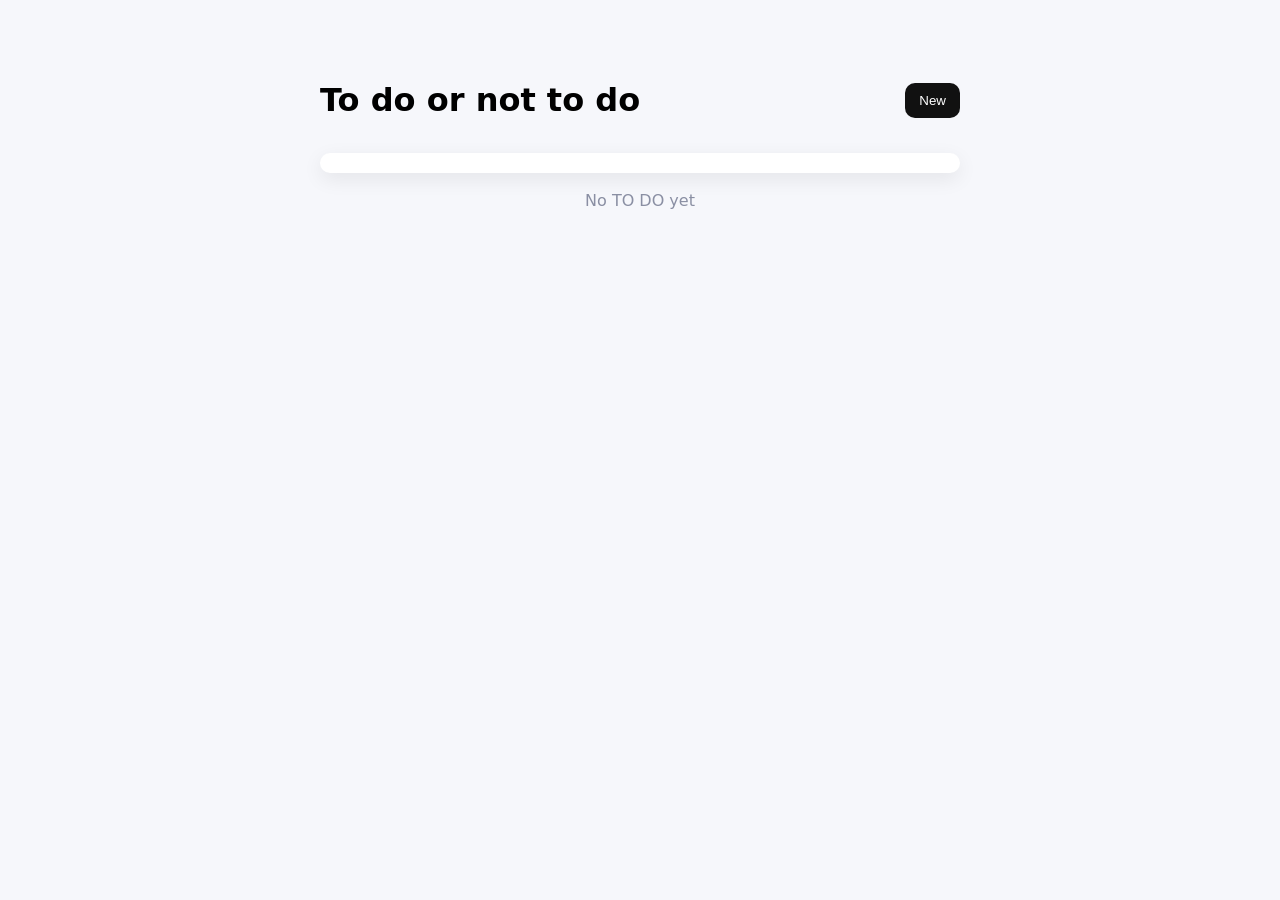
<file: cell03/ex03/index.html>
<!DOCTYPE html>
<html lang="en">

<head>
  <meta charset="UTF-8" />
  <title>To do or not to do</title>
  <style>
    body {
      font-family: system-ui, Arial, sans-serif;
      margin: 0;
      background: #f6f7fb
    }

    .wrap {
      max-width: 640px;
      margin: 60px auto;
      padding: 0 16px
    }

    header {
      display: flex;
      justify-content: space-between;
      align-items: center;
      margin-bottom: 12px
    }

    #newBtn {
      padding: 10px 14px;
      border: 0;
      border-radius: 10px;
      background: #111;
      color: #fff;
      cursor: pointer
    }

    #ft_list {
      background: #fff;
      border-radius: 12px;
      box-shadow: 0 6px 20px rgba(0, 0, 0, .08);
      padding: 10px
    }

    .todo {
      padding: 12px 14px;
      border-radius: 10px;
      border: 1px solid #e6e7ef;
      margin: 8px 0;
      background: #fff;
      cursor: pointer
    }

    .empty {
      color: #8a8fa3;
      text-align: center;
      margin: 18px 0
    }
  </style>
</head>

<body>
  <div class="wrap">
    <header>
      <h1>To do or not to do</h1>
      <button id="newBtn" type="button">New</button>
    </header>

    <!-- container required by the subject -->
    <div id="ft_list"></div>
    <p id="emptyHint" class="empty" hidden>No TO DO yet</p>
  </div>

  <script src="todo.js"></script>
</body>

</html>
</file>
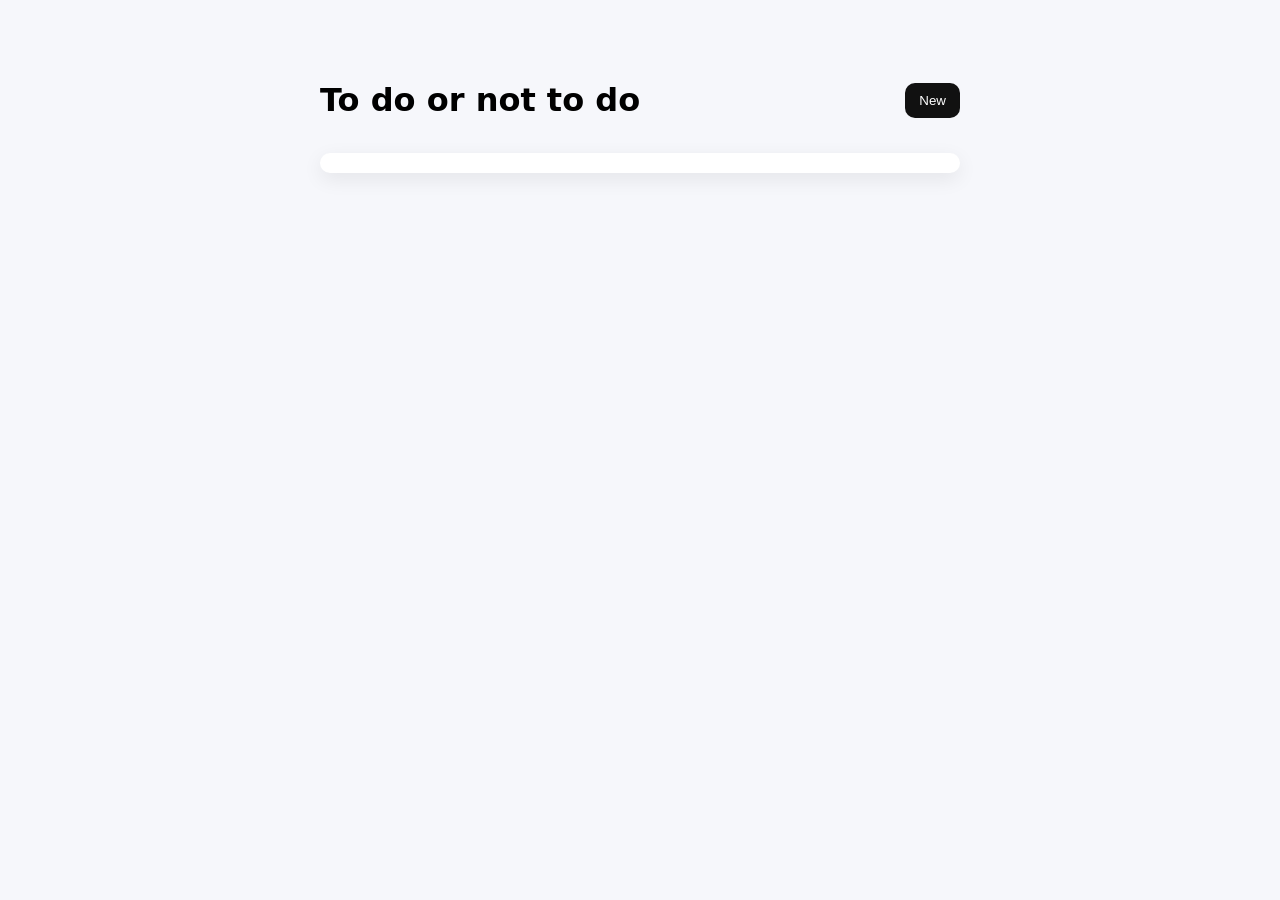
<file: cell03/ex04/ex03bis/index.html>
<!DOCTYPE html>
<html lang="en">

<head>
  <meta charset="UTF-8" />
  <title>To do or not to do</title>
  <style>
    body {
      font-family: system-ui, Arial, sans-serif;
      margin: 0;
      background: #f6f7fb
    }

    .wrap {
      max-width: 640px;
      margin: 60px auto;
      padding: 0 16px
    }

    header {
      display: flex;
      justify-content: space-between;
      align-items: center;
      margin-bottom: 12px
    }

    #newBtn {
      padding: 10px 14px;
      border: 0;
      border-radius: 10px;
      background: #111;
      color: #fff;
      cursor: pointer
    }

    #ft_list {
      background: #fff;
      border-radius: 12px;
      box-shadow: 0 6px 20px rgba(0, 0, 0, .08);
      padding: 10px
    }

    .todo {
      padding: 12px 14px;
      border-radius: 10px;
      border: 1px solid #e6e7ef;
      margin: 8px 0;
      background: #fff;
      cursor: pointer
    }

    .empty {
      color: #8a8fa3;
      text-align: center;
      margin: 18px 0
    }
  </style>
</head>

<body>
  <div class="wrap">
    <header>
      <h1>To do or not to do</h1>
      <button id="newBtn" type="button">New</button>
    </header>

    <div id="ft_list"></div>
    <p id="emptyHint" class="empty" hidden>No TO DO yet</p>
  </div>

  <script src="https://code.jquery.com/jquery-3.7.1.min.js"></script>
  <script src="todo.js"></script>
</body>

</html>
</file>
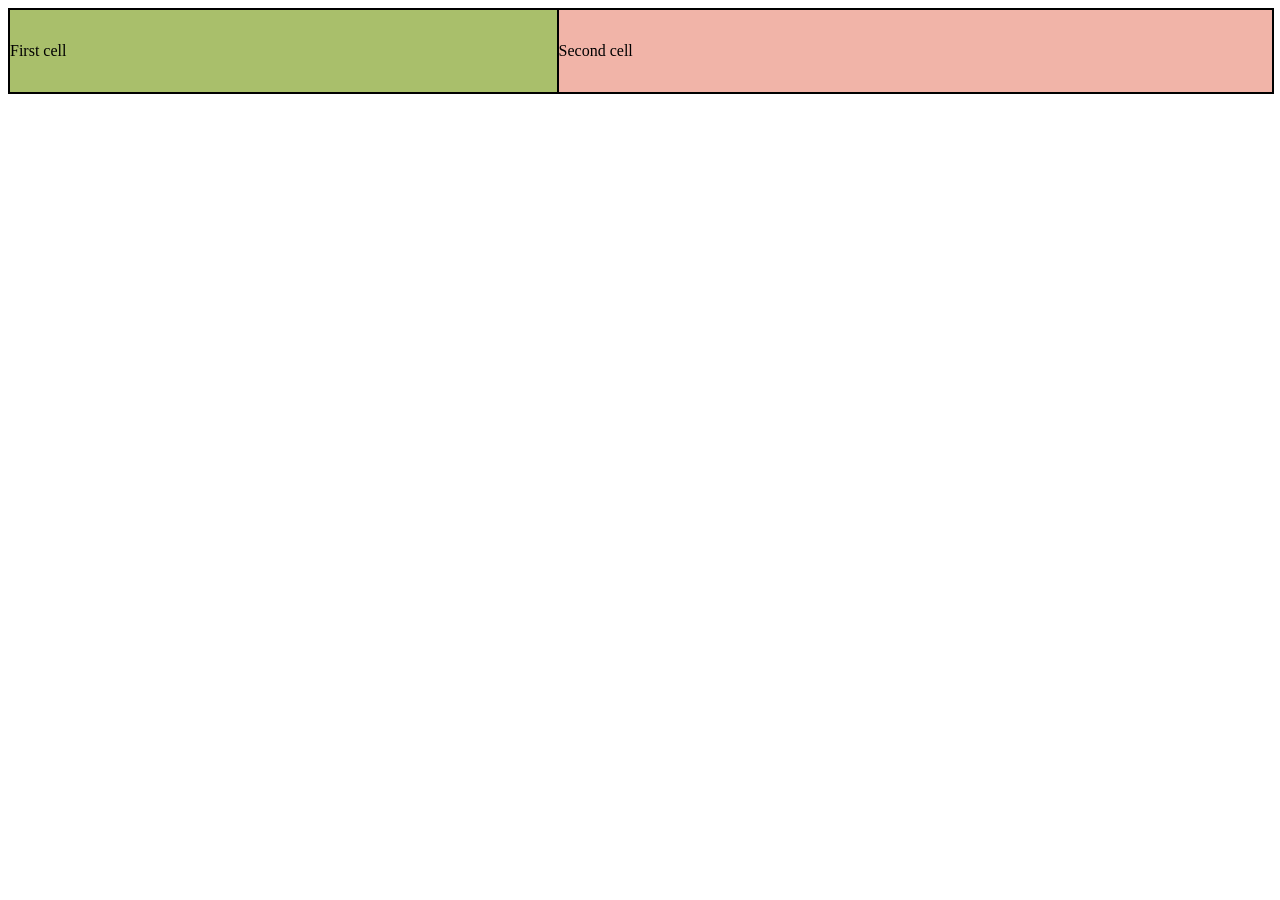
<file: cell01/ex05/tab.html>
<!DOCTYPE html>
<html lang="en">

<head>
  <meta charset="UTF-8">
  <meta name="viewport" content="width=device-width, initial-scale=1.0">
  <title>Document</title>
  <style>
    .table {
      width: 100%;
      display: table;
      border: 1px solid black;
    }
    
    .row {
      display: table-row;
    }

    .cell {
      display: table-cell;
      border: 1px solid black;
      padding: 2rem 0;
    }
  </style>
</head>

<body>
  <div class="table">
    <div class="row">
      <div class="cell" style="background-color: #a9bf6b;">First cell</div>
      <div class="cell" style="background-color: #f1b4a8;">Second cell</div>
    </div>
  </div>
</body>

</html>
</file>
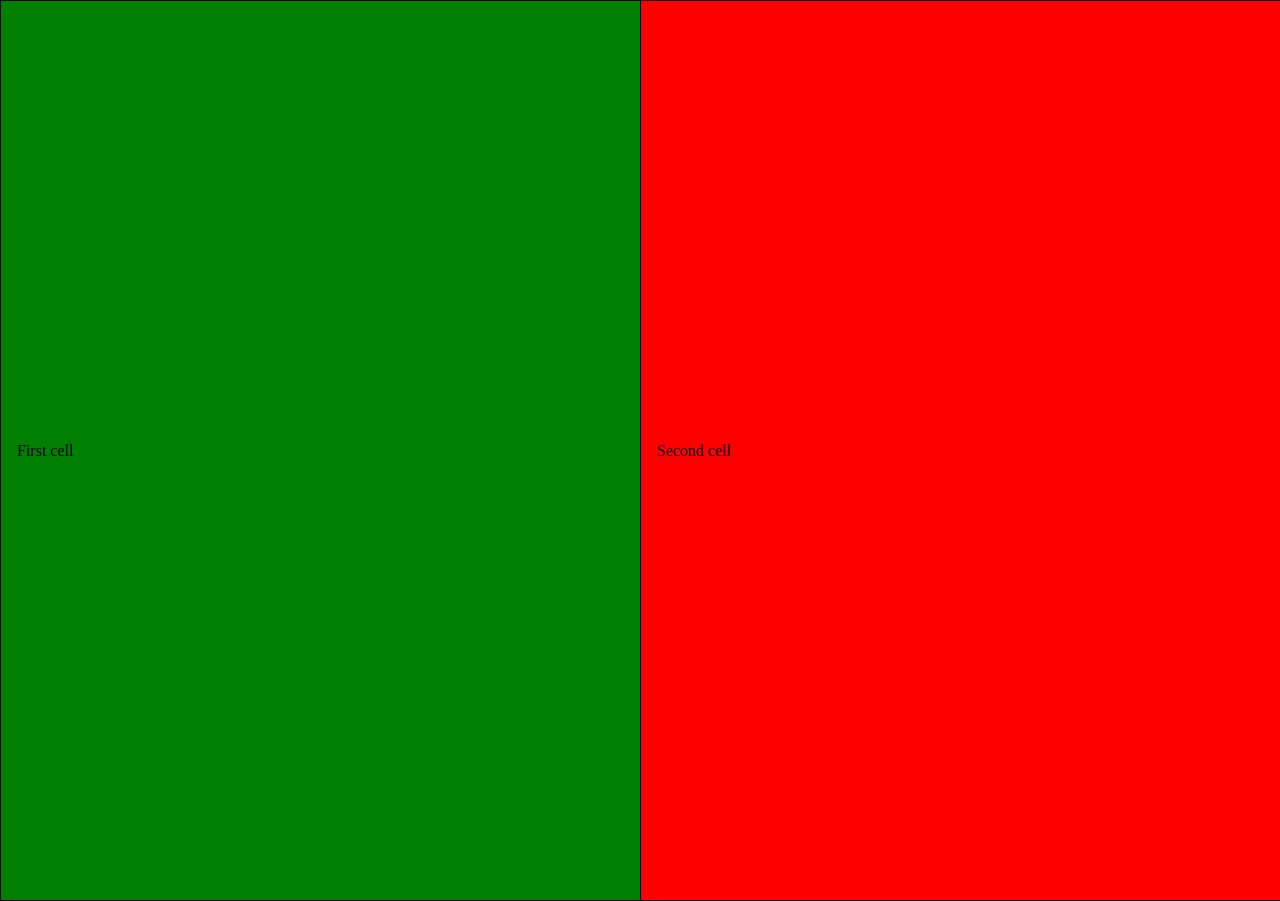
<file: cell01/ex06/responsive.html>
<!DOCTYPE html>
<html lang="en">

<head>
  <meta charset="UTF-8">
  <meta name="viewport" content="width=device-width, initial-scale=1.0">
  <title>Responsive Table</title>
  <style>
    html,
    body {
      height: 100%;
      margin: 0;
    }

    .table {
      display: table;
      width: 100%;
      height: 100%;
      border-collapse: collapse;
    }

    .row {
      display: table-row;
    }

    .cell {
      display: table-cell;
      border: 1px solid black;
      width: 50%;
      vertical-align: middle;
      padding: 1rem;
    }
  </style>
</head>

<body>
  <div class="table">
    <div class="row">
      <div class="cell" style="background-color: green;">First cell</div>
      <div class="cell" style="background-color: red;">Second cell</div>
    </div>
  </div>
</body>

</html>
</file>
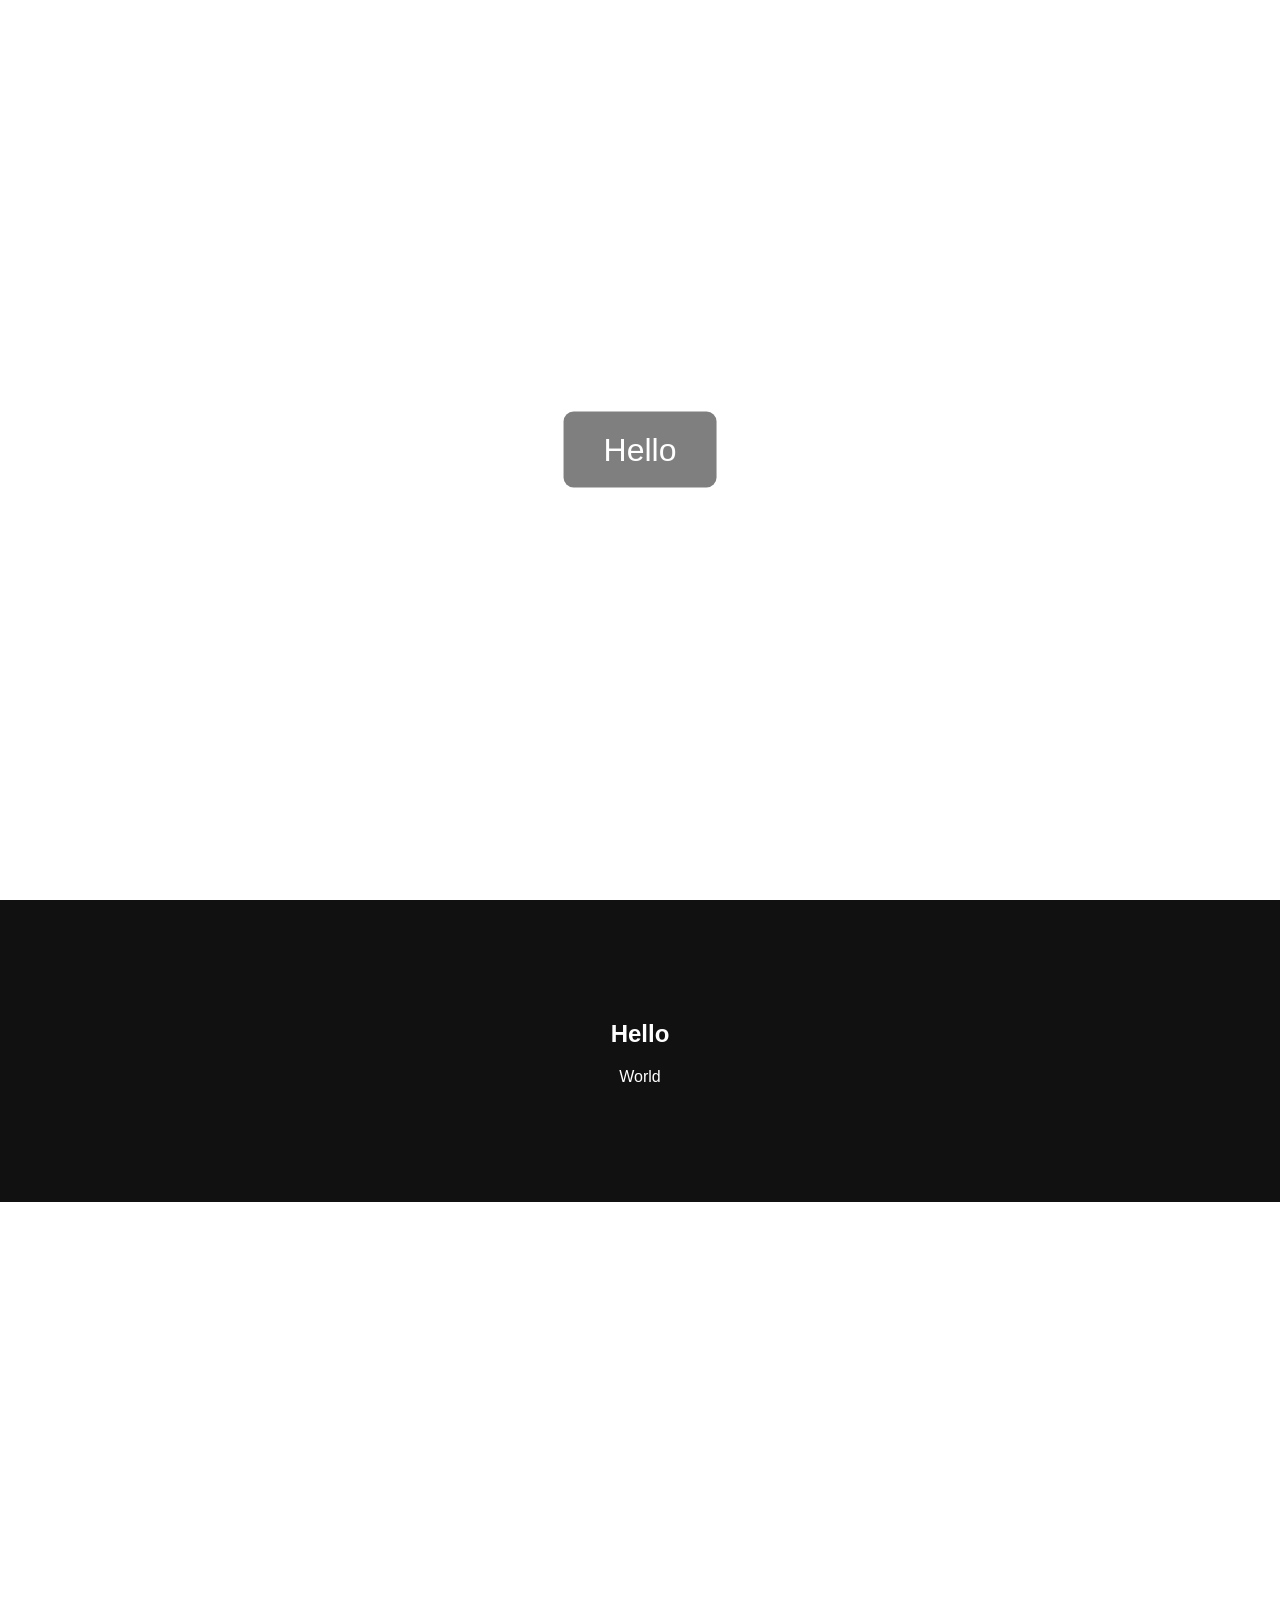
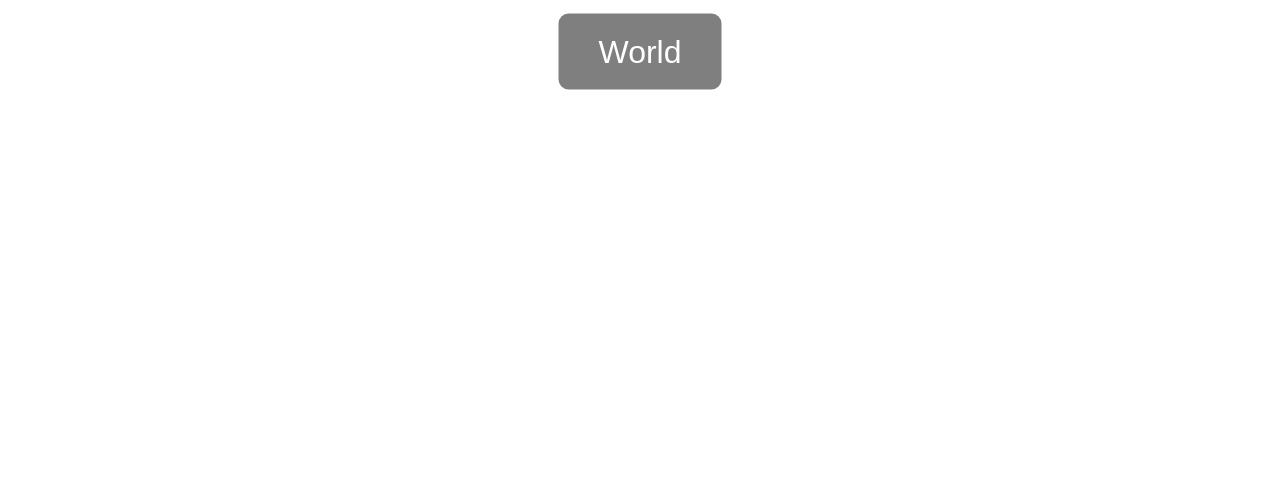
<file: cell02/ex02/parallax.html>
<!DOCTYPE html>
<html lang="en">

<head>
  <meta charset="UTF-8">
  <title>Parallax</title>
  <link rel="stylesheet" href="parallax.css">
</head>

<body>
  <div class="parallax img1">
    <div class="caption">
      <span class="text">Hello</span>
    </div>
  </div>
  <div class="block">
    <h2>Hello</h2>
    <p>World</p>
  </div>

  <div class="parallax img2">
    <div class="caption">
      <span class="text">World</span>
    </div>
  </div>

</body>

</html>
</file>
<file: cell02/ex02/parallax.css>
body,
html {
  margin: 0;
  height: 100%;
  font-family: Arial, sans-serif;
}

.parallax {
  position: relative;
  height: 100vh;
  background-attachment: fixed;
  background-position: center;
  background-repeat: no-repeat;
  background-size: cover;
}

.img1 {
  background-image: url("https://th.bing.com/th/id/OIP.zMKdp6TlccUF7BWz1DIhLwHaEK?w=297&h=180&c=7&r=0&o=7&dpr=1.3&pid=1.7&rm=3");
}

.img2 {
  background-image: url("https://th.bing.com/th/id/OIP._wF9eRp0pNqBUsOFt4FCXQHaET?w=291&h=180&c=7&r=0&o=7&dpr=1.3&pid=1.7&rm=3");
}

.caption {
  position: absolute;
  top: 50%;
  left: 50%;
  transform: translate(-50%, -50%);
  color: #fff;
  text-align: center;
}

.caption .text {
  background-color: rgba(0, 0, 0, 0.5);
  padding: 20px 40px;
  font-size: 2em;
  border-radius: 10px;
}

.block {
  background-color: #111;
  color: #fff;
  text-align: center;
  padding: 100px 20px;
}
</file>
